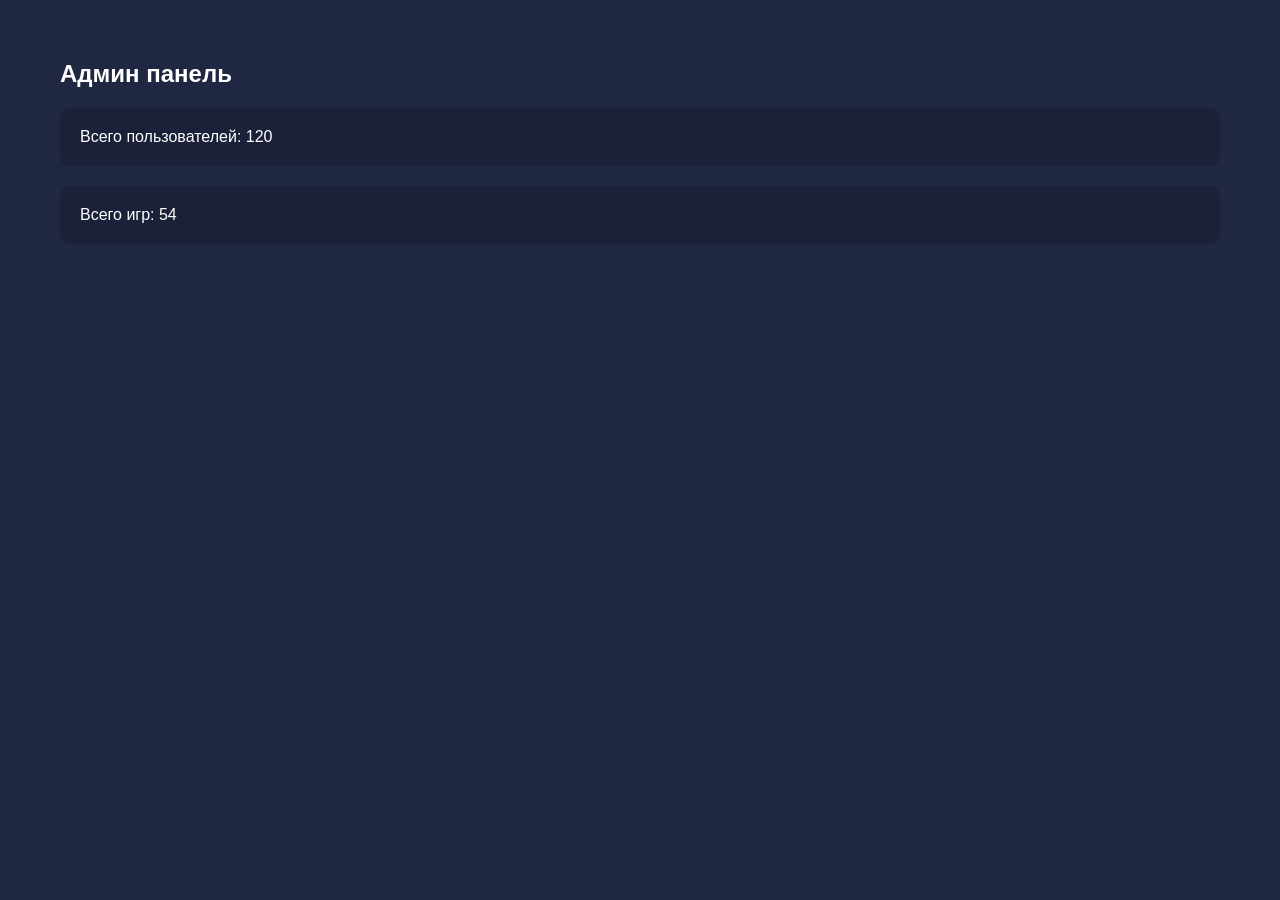
<file: admin.html>
<!-- admin.html -->

<!DOCTYPE html>
<html lang="ru">
<head>
  <meta charset="UTF-8">
  <title>Админ панель</title>

  <link rel="stylesheet" href="style.css">
</head>
<body>

<section class="admin">

  <h1>Админ панель</h1>

  <article class="admin-box">
    <p>Всего пользователей: 120</p>
  </article>

  <article class="admin-box">
    <p>Всего игр: 54</p>
  </article>

</section>

</body>
</html>
</file>
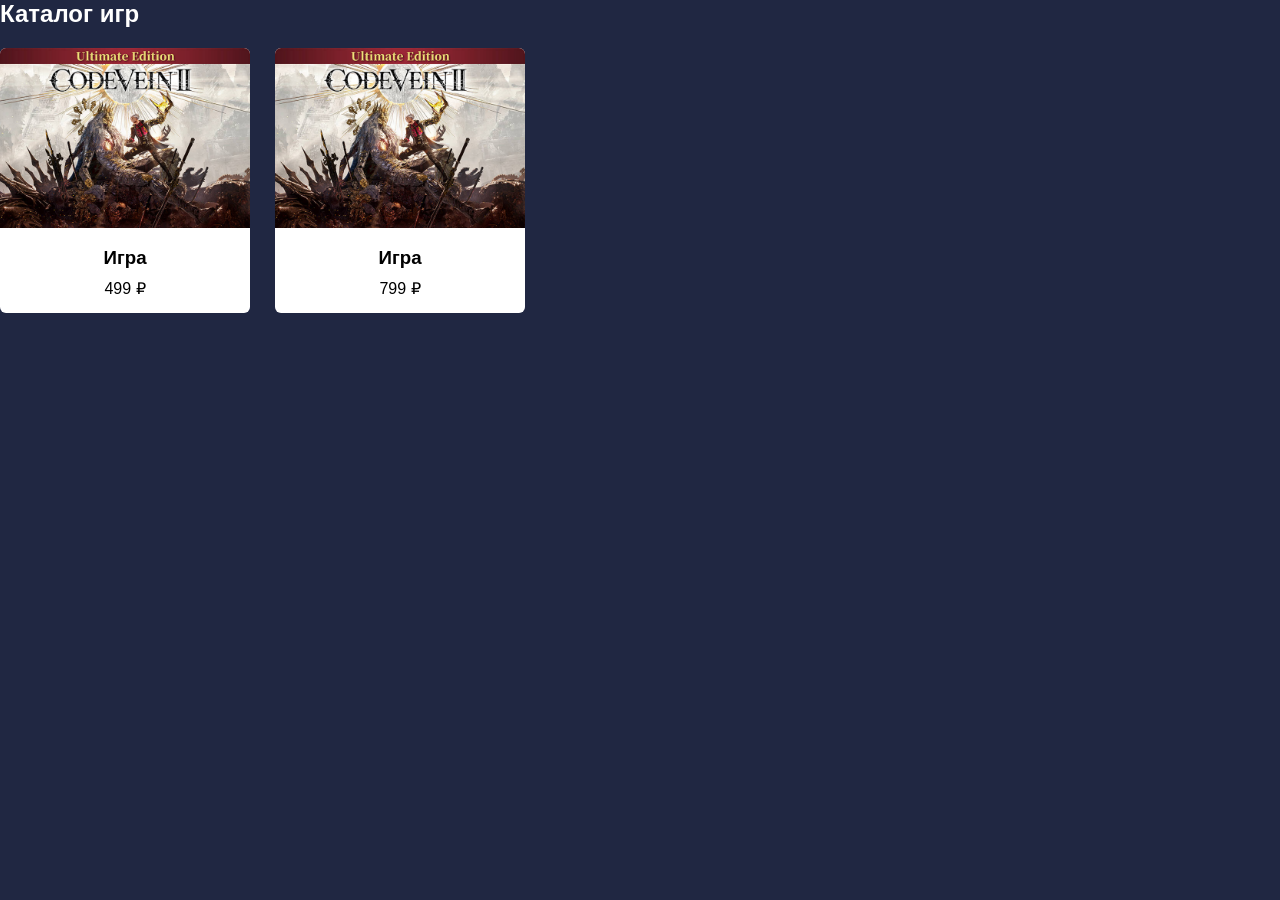
<file: catalog.html>
<!-- catalog.html -->

<!DOCTYPE html>
<html lang="ru">
<head>
  <meta charset="UTF-8">
  <title>Каталог</title>

  <link rel="stylesheet" href="style.css">
</head>
<body>

<section class="catalog">

  <h1>Каталог игр</h1>

  <section class="game-list">

    <article class="game-card">
      <img src="68e4f6edac54a 1.png" alt="">
      <section class="game-info">
        <h3>Игра</h3>
        <p>499 ₽</p>
      </section>
    </article>

    <article class="game-card">
      <img src="68e4f6edac54a 1.png" alt="">
      <section class="game-info">
        <h3>Игра</h3>
        <p>799 ₽</p>
      </section>
    </article>

  </section>

</section>

</body>
</html>
</file>
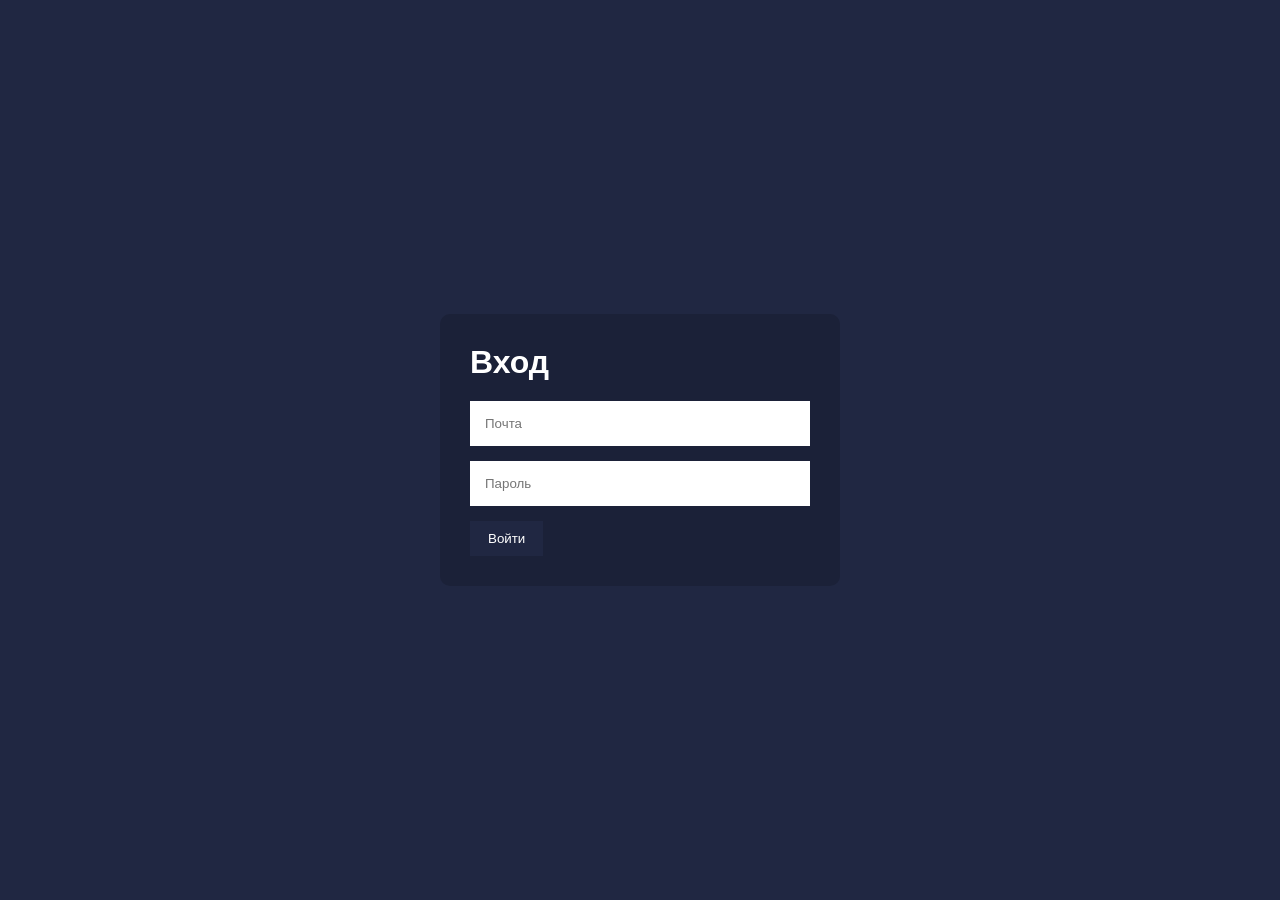
<file: login.html>
<!-- login.html -->

<!DOCTYPE html>
<html lang="ru">
<head>
  <meta charset="UTF-8">
  <title>Вход</title>

  <link rel="stylesheet" href="style.css">
</head>
<body>

<main class="form-page">

  <form class="form">

    <h1>Вход</h1>

    <input type="email" placeholder="Почта">

    <input type="password" placeholder="Пароль">

    <button>Войти</button>

  </form>

</main>

</body>
</html>
</file>
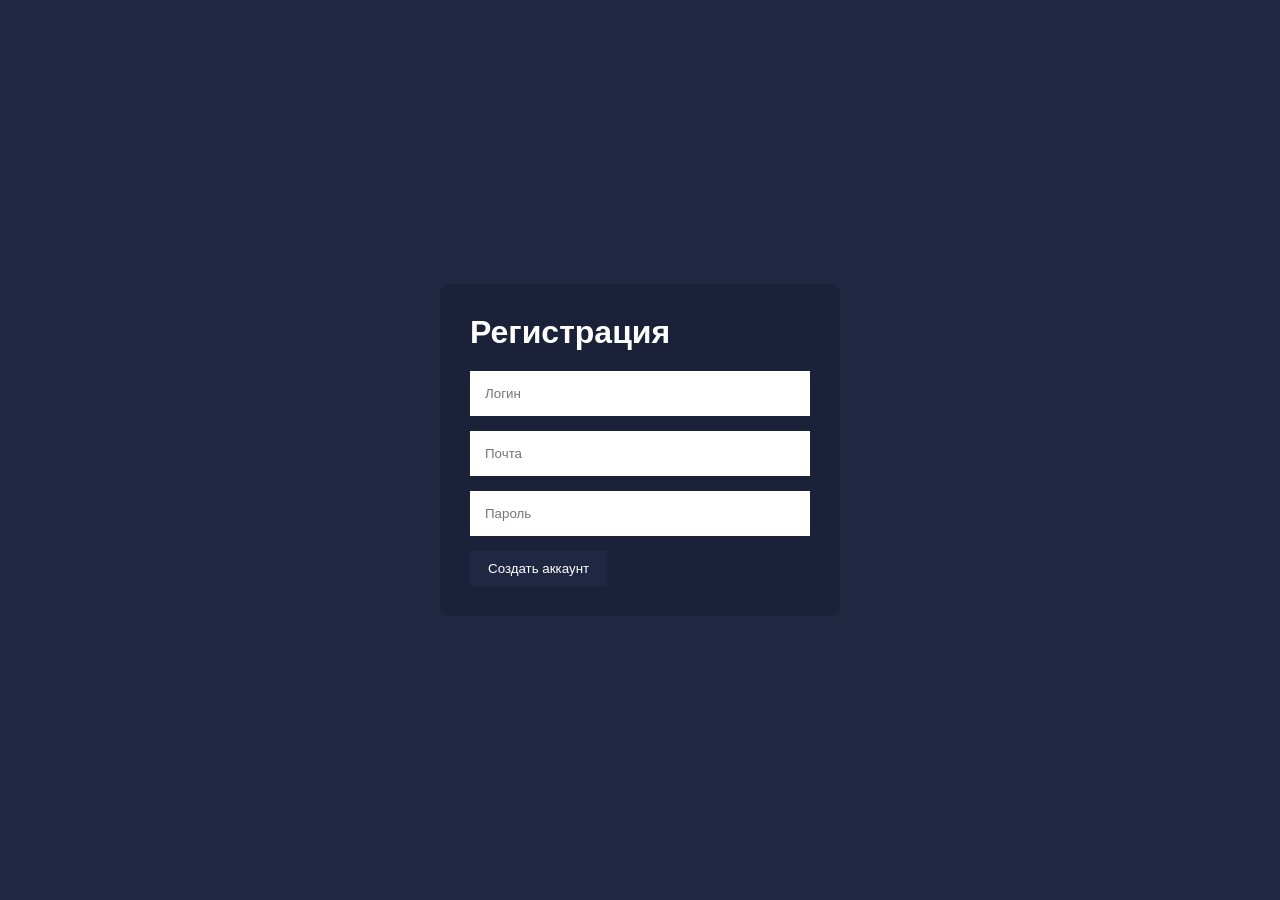
<file: register.html>
<!-- register.html -->

<!DOCTYPE html>
<html lang="ru">
<head>
  <meta charset="UTF-8">
  <title>Регистрация</title>

  <link rel="stylesheet" href="style.css">
</head>
<body>

<main class="form-page">

  <form class="form">

    <h1>Регистрация</h1>

    <input type="text" placeholder="Логин">

    <input type="email" placeholder="Почта">

    <input type="password" placeholder="Пароль">

    <button>Создать аккаунт</button>

  </form>

</main>

</body>
</html>
</file>
<file: style.css>
/* css/style.css */

*{
  margin:0;
  padding:0;
  box-sizing:border-box;
}

body{
  font-family:Arial,sans-serif;
  background:#202742;
  color:white;
}

/* HEADER */

.header{
  width:100%;
  height:80px;

  display:flex;
  justify-content:space-between;
  align-items:center;

  padding:0 50px;

  background:#1b2138;
}

.logo{
  color:white;
  text-decoration:none;

  font-size:28px;
  font-weight:bold;
}

.nav{
  display:flex;
  gap:20px;
}

.nav a{
  color:white;
  text-decoration:none;
}

/* HERO */

.hero{
  height:350px;

  background:
  linear-gradient(rgba(0,0,0,.5),
  rgba(0,0,0,.5)),
  url("../media/hero.jpg");

  background-size:cover;
  background-position:center;

  display:flex;
  align-items:center;

  padding:60px;
}

.hero-content h1{
  font-size:60px;
  margin-bottom:15px;
}

/* SEARCH */

.search-section{
  padding:40px 60px 20px;
}

.search-section input{
  width:100%;
  height:45px;

  margin-top:15px;

  padding:0 15px;

  border:none;
}

/* GAMES */

.games{
  padding:20px 60px;
}

.game-list{
  display:flex;
  flex-wrap:wrap;
  gap:25px;

  margin-top:20px;
}

.game-card{
  width:250px;

  background:white;
  color:black;

  border-radius:6px;

  overflow:hidden;

  transition:.2s;
}

.game-card:hover{
  transform:translateY(-5px);
}

.game-card img{
  width:100%;
  height:180px;

  object-fit:cover;
}

.game-info{
  padding:15px;
  text-align:center;
}

.game-info h3{
  margin-bottom:10px;
}

.price{
  margin:15px 0;
  font-weight:bold;
}

button{
  padding:10px 18px;

  border:none;

  background:#202742;
  color:white;

  cursor:pointer;
}

/* TEAM */

.team{
  padding:50px 60px;
}

.team-list{
  display:flex;
  gap:30px;

  margin-top:25px;
}

.team-card{
  width:250px;

  background:#1b2138;

  padding:20px;

  border-radius:10px;

  text-align:center;
}

.team-card img{
  width:120px;
  height:120px;

  border-radius:50%;

  object-fit:cover;

  margin-bottom:15px;
}

/* PARTNERS */

.partners{
  padding:20px 60px 60px;
}

.partner-list{
  display:flex;
  gap:30px;

  margin-top:25px;
}

.partner-list img{
  width:350px;
  height:180px;

  object-fit:cover;
}

/* FORM */

.form-page{
  width:100%;
  height:100vh;

  display:flex;
  justify-content:center;
  align-items:center;
}

.form{
  width:400px;

  background:#1b2138;

  padding:30px;

  border-radius:10px;
}

.form h1{
  margin-bottom:20px;
}

.form input{
  width:100%;
  height:45px;

  margin-bottom:15px;

  padding:0 15px;

  border:none;
}

/* PROFILE */

.profile{
  padding:60px;
  text-align:center;
}

.profile img{
  width:150px;
  height:150px;

  border-radius:50%;

  object-fit:cover;

  margin-bottom:20px;
}

/* ADMIN */

.admin{
  padding:60px;
}

.admin-box{
  background:#1b2138;

  padding:20px;

  margin-top:20px;

  border-radius:10px;
}
</file>
